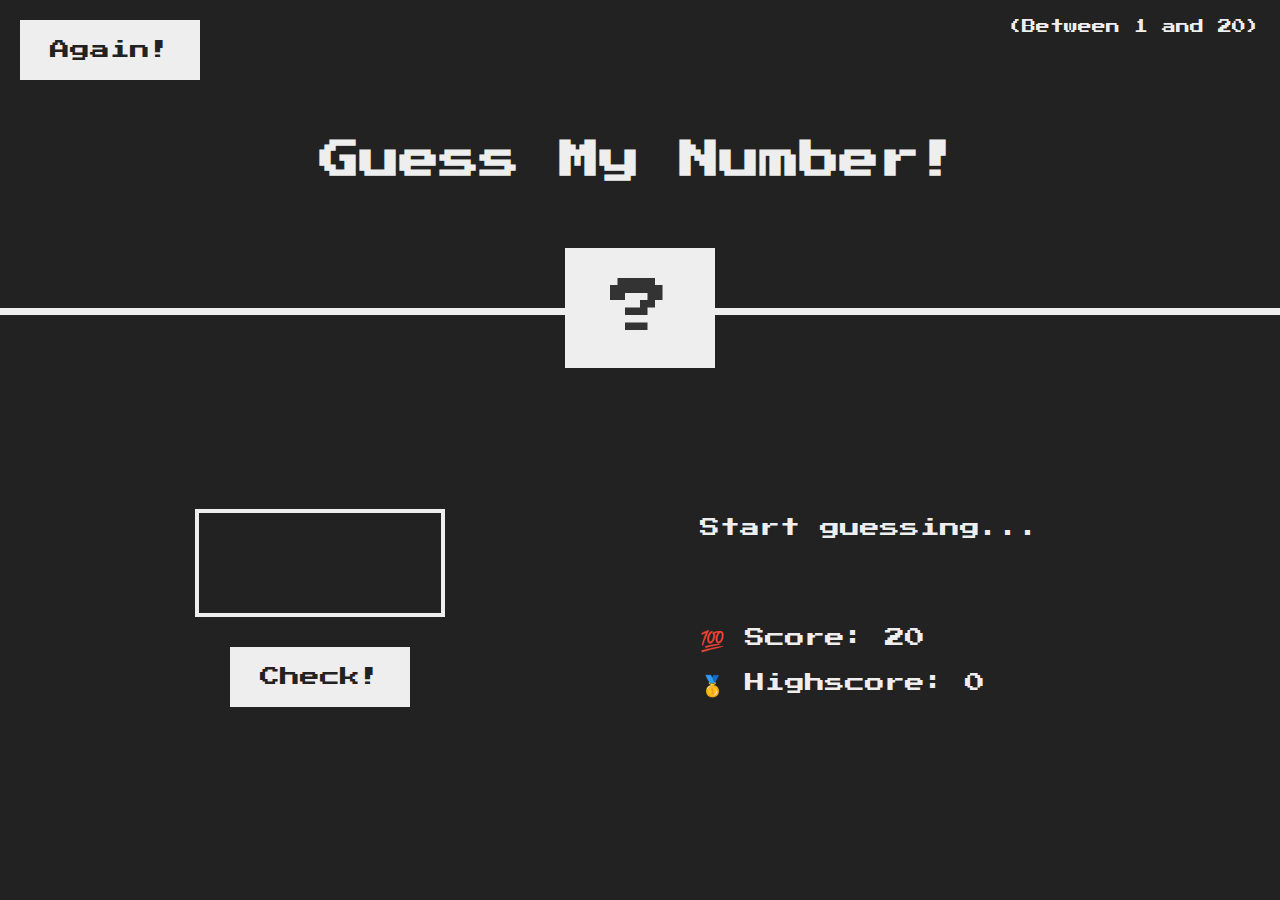
<file: javascript projects/guess my number/index.html>
<!DOCTYPE html>
<html lang="en">
  <head>
    <meta charset="UTF-8" />
    <meta name="viewport" content="width=device-width, initial-scale=1.0" />
    <meta http-equiv="X-UA-Compatible" content="ie=edge" />
    <link rel="stylesheet" href="style.css" />
    <title>Guess My Number!</title>
  </head>
  <body>
    <header>
      <h1>Guess My Number!</h1>
      <p class="between">(Between 1 and 20)</p>
      <button class="btn again">Again!</button>
      <div class="number">?</div>
    </header>
    <main>
      <section class="left">
        <input type="number" class="guess" />
        <button class="btn check">Check!</button>
      </section>
      <section class="right">
        <p class="message">Start guessing...</p>
        <p class="label-score">💯 Score: <span class="score">20</span></p>
        <p class="label-highscore">
          🥇 Highscore: <span class="highscore">0</span>
        </p>
      </section>
    </main>
    <script src="script.js"></script>
  </body>
</html>
</file>
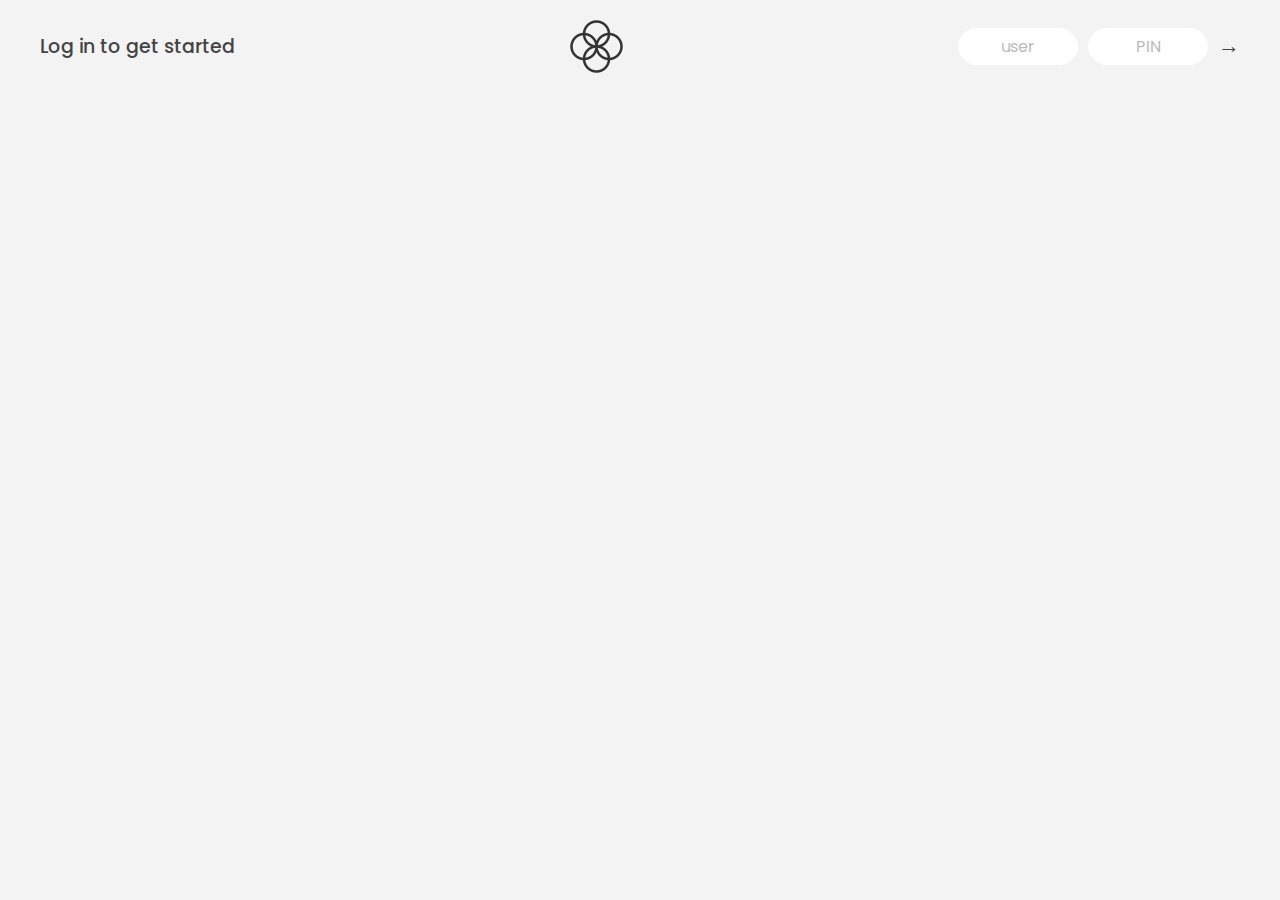
<file: javascript projects/mybank/index.html>
<!DOCTYPE html>
<html lang="en">
  <head>
    <meta charset="UTF-8" />
    <meta name="viewport" content="width=device-width, initial-scale=1.0" />
    <meta http-equiv="X-UA-Compatible" content="ie=edge" />
    <link rel="shortcut icon" type="image/png" href="/icon.png" />

    <link
      href="https://fonts.googleapis.com/css?family=Poppins:400,500,600&display=swap"
      rel="stylesheet"
    />

    <link rel="stylesheet" href="style.css" />
    <title>Bankist</title>
  </head>
  <body>
    <!-- TOP NAVIGATION -->
    <nav>
      <p class="welcome">Log in to get started</p>
      <img src="logo.png" alt="Logo" class="logo" />
      <form class="login">
        <input
          type="text"
          placeholder="user"
          class="login__input login__input--user"
        />
        <!-- In practice, use type="password" -->
        <input
          type="text"
          placeholder="PIN"
          maxlength="4"
          class="login__input login__input--pin"
        />
        <button class="login__btn">&rarr;</button>
      </form>
    </nav>

    <main class="app">
      <!-- BALANCE -->
      <div class="balance">
        <div>
          <p class="balance__label">Current balance</p>
          <p class="balance__date">
            As of <span class="date">05/03/2037</span>
          </p>
        </div>
        <p class="balance__value">0000€</p>
      </div>

      <!-- MOVEMENTS -->
      <div class="movements">
        <div class="movements__row">
          <div class="movements__type movements__type--deposit">2 deposit</div>
          <div class="movements__date">3 days ago</div>
          <div class="movements__value">4 000€</div>
        </div>
        <div class="movements__row">
          <div class="movements__type movements__type--withdrawal">
            1 withdrawal
          </div>
          <div class="movements__date">24/01/2037</div>
          <div class="movements__value">-378€</div>
        </div>
      </div>

      <!-- SUMMARY -->
      <div class="summary">
        <p class="summary__label">In</p>
        <p class="summary__value summary__value--in">0000€</p>
        <p class="summary__label">Out</p>
        <p class="summary__value summary__value--out">0000€</p>
        <p class="summary__label">Interest</p>
        <p class="summary__value summary__value--interest">0000€</p>
        <button class="btn--sort">&downarrow; SORT</button>
      </div>

      <!-- OPERATION: TRANSFERS -->
      <div class="operation operation--transfer">
        <h2>Transfer money</h2>
        <form class="form form--transfer">
          <input type="text" class="form__input form__input--to" />
          <input type="number" class="form__input form__input--amount" />
          <button class="form__btn form__btn--transfer">&rarr;</button>
          <label class="form__label">Transfer to</label>
          <label class="form__label">Amount</label>
        </form>
      </div>

      <!-- OPERATION: LOAN -->
      <div class="operation operation--loan">
        <h2>Request loan</h2>
        <form class="form form--loan">
          <input type="number" class="form__input form__input--loan-amount" />
          <button class="form__btn form__btn--loan">&rarr;</button>
          <label class="form__label form__label--loan">Amount</label>
        </form>
      </div>

      <!-- OPERATION: CLOSE -->
      <div class="operation operation--close">
        <h2>Close account</h2>
        <form class="form form--close">
          <input type="text" class="form__input form__input--user" />
          <input
            type="password"
            maxlength="6"
            class="form__input form__input--pin"
          />
          <button class="form__btn form__btn--close">&rarr;</button>
          <label class="form__label">Confirm user</label>
          <label class="form__label">Confirm PIN</label>
        </form>
      </div>

      <!-- LOGOUT TIMER -->
      <p class="logout-timer">
        You will be logged out in <span class="timer">05:00</span>
      </p>
    </main>

    <script src="script.js"></script>
  </body>
</html>
</file>
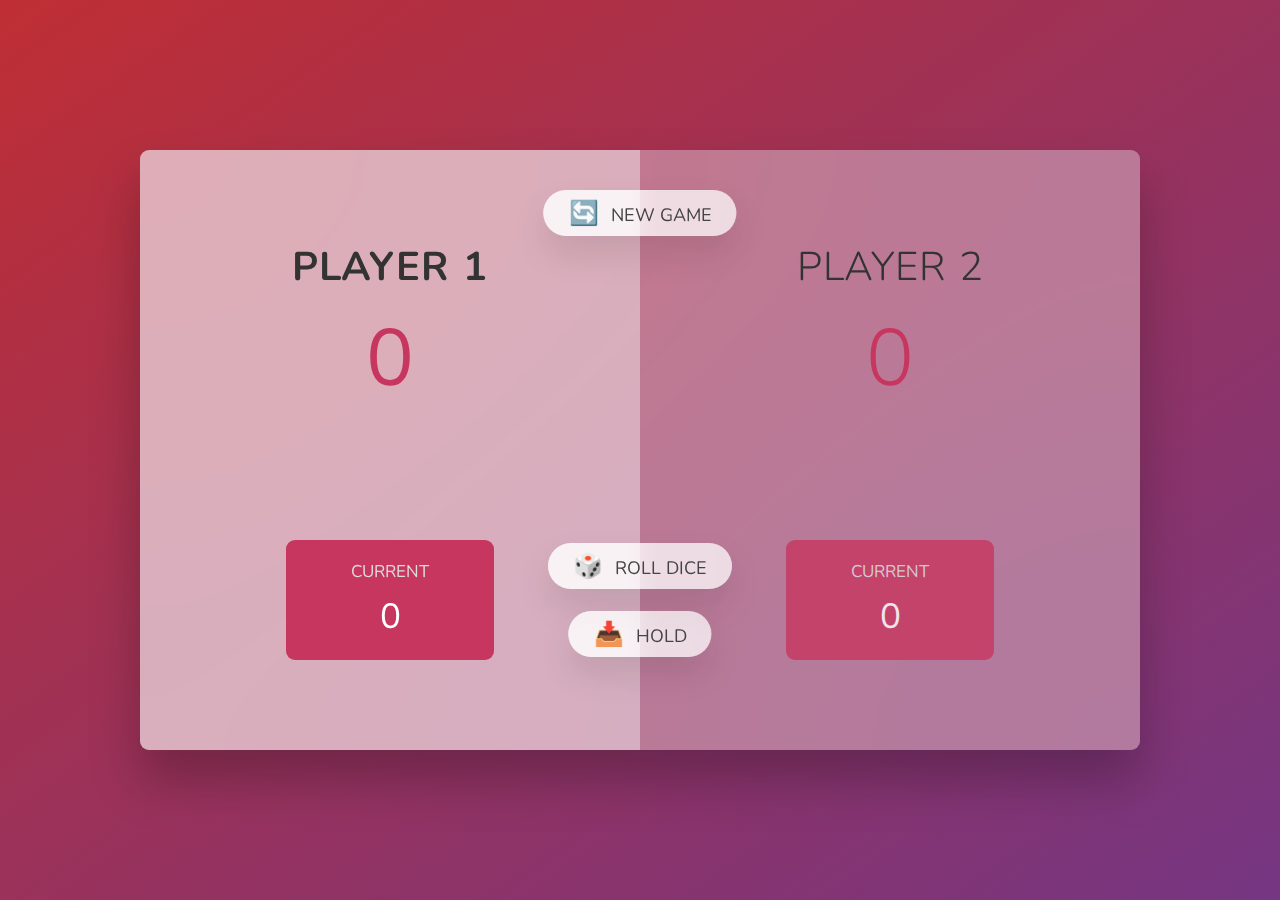
<file: javascript projects/pig game/index.html>
<!DOCTYPE html>
<html lang="en">
  <head>
    <meta charset="UTF-8" />
    <meta name="viewport" content="width=device-width, initial-scale=1.0" />
    <meta http-equiv="X-UA-Compatible" content="ie=edge" />
    <link rel="stylesheet" href="style.css" />
    <title>Pig Game</title>
  </head>
  <body>
    <main>
      <section class="player player--0 player--active">
        <h2 class="name" id="name--0">Player 1</h2>
        <p class="score" id="score--0">43</p>
        <div class="current">
          <p class="current-label">Current</p>
          <p class="current-score" id="current--0">0</p>
        </div>
      </section>
      <section class="player player--1">
        <h2 class="name" id="name--1">Player 2</h2>
        <p class="score" id="score--1">24</p>
        <div class="current">
          <p class="current-label">Current</p>
          <p class="current-score" id="current--1">0</p>
        </div>
      </section>

      <img src="dice-5.png" alt="Playing dice" class="dice" />
      <button class="btn btn--new">🔄 New game</button>
      <button class="btn btn--roll">🎲 Roll dice</button>
      <button class="btn btn--hold">📥 Hold</button>
    </main>
    <script src="script.js"></script>
  </body>
</html>
</file>
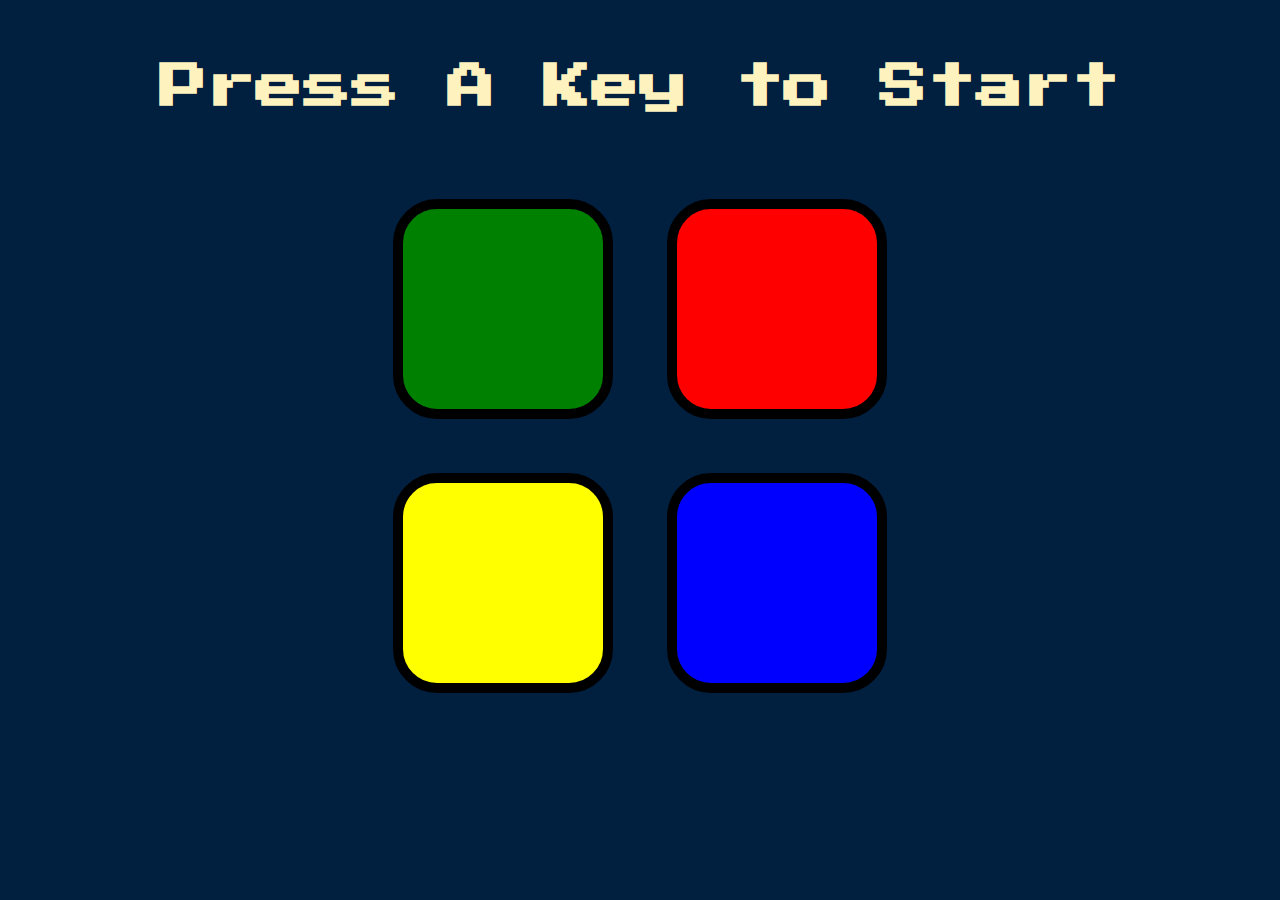
<file: javascript projects/simon game/game.html>
<!DOCTYPE html>
<html lang="en" dir="ltr">

<head>
  <meta charset="utf-8">
  <title>Simon</title>
  <link rel="stylesheet" href="styles.css">
  <link href="https://fonts.googleapis.com/css?family=Press+Start+2P" rel="stylesheet">
</head>

<body>
  <h1 id="level-title">Press A Key to Start</h1>
  <div class="container">
    <div lass="row">

      <div type="button" id="green" class="btn green">

      </div>

      <div type="button" id="red" class="btn red">

      </div>
    </div>

    <div class="row">

      <div type="button" id="yellow" class="btn yellow">

      </div>
      <div type="button" id="blue" class="btn blue">

      </div>

    </div>

  </div>

  <script src="https://ajax.googleapis.com/ajax/libs/jquery/3.3.1/jquery.min.js"></script>
  <script src="game.js" charset="utf-8"></script>

</body>

</html>
</file>
<file: javascript projects/guess my number/style.css>
@import url('https://fonts.googleapis.com/css?family=Press+Start+2P&display=swap');

* {
  margin: 0;
  padding: 0;
  box-sizing: inherit;
}

html {
  font-size: 62.5%;
  box-sizing: border-box;
}

body {
  font-family: 'Press Start 2P', sans-serif;
  color: #eee;
  background-color: #222;
  /* background-color: #60b347; */
}

/* LAYOUT */
header {
  position: relative;
  height: 35vh;
  border-bottom: 7px solid #eee;
}

main {
  height: 65vh;
  color: #eee;
  display: flex;
  align-items: center;
  justify-content: space-around;
}

.left {
  width: 52rem;
  display: flex;
  flex-direction: column;
  align-items: center;
}

.right {
  width: 52rem;
  font-size: 2rem;
}

/* ELEMENTS STYLE */
h1 {
  font-size: 4rem;
  text-align: center;
  position: absolute;
  width: 100%;
  top: 52%;
  left: 50%;
  transform: translate(-50%, -50%);
}

.number {
  background: #eee;
  color: #333;
  font-size: 6rem;
  width: 15rem;
  padding: 3rem 0rem;
  text-align: center;
  position: absolute;
  bottom: 0;
  left: 50%;
  transform: translate(-50%, 50%);
}

.between {
  font-size: 1.4rem;
  position: absolute;
  top: 2rem;
  right: 2rem;
}

.again {
  position: absolute;
  top: 2rem;
  left: 2rem;
}

.guess {
  background: none;
  border: 4px solid #eee;
  font-family: inherit;
  color: inherit;
  font-size: 5rem;
  padding: 2.5rem;
  width: 25rem;
  text-align: center;
  display: block;
  margin-bottom: 3rem;
}

.btn {
  border: none;
  background-color: #eee;
  color: #222;
  font-size: 2rem;
  font-family: inherit;
  padding: 2rem 3rem;
  cursor: pointer;
}

.btn:hover {
  background-color: #ccc;
}

.message {
  margin-bottom: 8rem;
  height: 3rem;
}

.label-score {
  margin-bottom: 2rem;
}
</file>
<file: javascript projects/mybank/style.css>
* {
  margin: 0;
  padding: 0;
  box-sizing: inherit;
}

html {
  font-size: 62.5%;
  box-sizing: border-box;
}

body {
  font-family: "Poppins", sans-serif;
  color: #444;
  background-color: #f3f3f3;
  height: 100vh;
  padding: 2rem;
}

nav {
  display: flex;
  justify-content: space-between;
  align-items: center;
  padding: 0 2rem;
}

.welcome {
  font-size: 1.9rem;
  font-weight: 500;
}

.logo {
  height: 5.25rem;
}

.login {
  display: flex;
}

.login__input {
  border: none;
  padding: 0.5rem 2rem;
  font-size: 1.6rem;
  font-family: inherit;
  text-align: center;
  width: 12rem;
  border-radius: 10rem;
  margin-right: 1rem;
  color: inherit;
  border: 1px solid #fff;
  transition: all 0.3s;
}

.login__input:focus {
  outline: none;
  border: 1px solid #ccc;
}

.login__input::placeholder {
  color: #bbb;
}

.login__btn {
  border: none;
  background: none;
  font-size: 2.2rem;
  color: inherit;
  cursor: pointer;
  transition: all 0.3s;
}

.login__btn:hover,
.login__btn:focus,
.btn--sort:hover,
.btn--sort:focus {
  outline: none;
  color: #777;
}

/* MAIN */
.app {
  position: relative;
  max-width: 100rem;
  margin: 4rem auto;
  display: grid;
  grid-template-columns: 4fr 3fr;
  grid-template-rows: auto repeat(3, 15rem) auto;
  gap: 2rem;

  /* NOTE This creates the fade in/out anumation */
  opacity: 0;
  transition: all 1s;
}

.balance {
  grid-column: 1 / span 2;
  display: flex;
  align-items: flex-end;
  justify-content: space-between;
  margin-bottom: 2rem;
}

.balance__label {
  font-size: 2.2rem;
  font-weight: 500;
  margin-bottom: -0.2rem;
}

.balance__date {
  font-size: 1.4rem;
  color: #888;
}

.balance__value {
  font-size: 4.5rem;
  font-weight: 400;
}

/* MOVEMENTS */
.movements {
  grid-row: 2 / span 3;
  background-color: #fff;
  border-radius: 1rem;
  overflow: scroll;
}

.movements__row {
  padding: 2.25rem 4rem;
  display: flex;
  align-items: center;
  border-bottom: 1px solid #eee;
}

.movements__type {
  font-size: 1.1rem;
  text-transform: uppercase;
  font-weight: 500;
  color: #fff;
  padding: 0.1rem 1rem;
  border-radius: 10rem;
  margin-right: 2rem;
}

.movements__date {
  font-size: 1.1rem;
  text-transform: uppercase;
  font-weight: 500;
  color: #666;
}

.movements__type--deposit {
  background-image: linear-gradient(to top left, #39b385, #9be15d);
}

.movements__type--withdrawal {
  background-image: linear-gradient(to top left, #e52a5a, #ff585f);
}

.movements__value {
  font-size: 1.7rem;
  margin-left: auto;
}

/* SUMMARY */
.summary {
  grid-row: 5 / 6;
  display: flex;
  align-items: baseline;
  padding: 0 0.3rem;
  margin-top: 1rem;
}

.summary__label {
  font-size: 1.2rem;
  font-weight: 500;
  text-transform: uppercase;
  margin-right: 0.8rem;
}

.summary__value {
  font-size: 2.2rem;
  margin-right: 2.5rem;
}

.summary__value--in,
.summary__value--interest {
  color: #66c873;
}

.summary__value--out {
  color: #f5465d;
}

.btn--sort {
  margin-left: auto;
  border: none;
  background: none;
  font-size: 1.3rem;
  font-weight: 500;
  cursor: pointer;
}

/* OPERATIONS */
.operation {
  border-radius: 1rem;
  padding: 3rem 4rem;
  color: #333;
}

.operation--transfer {
  background-image: linear-gradient(to top left, #ffb003, #ffcb03);
}

.operation--loan {
  background-image: linear-gradient(to top left, #39b385, #9be15d);
}

.operation--close {
  background-image: linear-gradient(to top left, #e52a5a, #ff585f);
}

h2 {
  margin-bottom: 1.5rem;
  font-size: 1.7rem;
  font-weight: 600;
  color: #333;
}

.form {
  display: grid;
  grid-template-columns: 2.5fr 2.5fr 1fr;
  grid-template-rows: auto auto;
  gap: 0.4rem 1rem;
}

/* Exceptions for interst */
.form.form--loan {
  grid-template-columns: 2.5fr 1fr 2.5fr;
}
.form__label--loan {
  grid-row: 2;
}
/* End exceptions */

.form__input {
  width: 100%;
  border: none;
  background-color: rgba(255, 255, 255, 0.4);
  font-family: inherit;
  font-size: 1.5rem;
  text-align: center;
  color: #333;
  padding: 0.3rem 1rem;
  border-radius: 0.7rem;
  transition: all 0.3s;
}

.form__input:focus {
  outline: none;
  background-color: rgba(255, 255, 255, 0.6);
}

.form__label {
  font-size: 1.3rem;
  text-align: center;
}

.form__btn {
  border: none;
  border-radius: 0.7rem;
  font-size: 1.8rem;
  background-color: #fff;
  cursor: pointer;
  transition: all 0.3s;
}

.form__btn:focus {
  outline: none;
  background-color: rgba(255, 255, 255, 0.8);
}

.logout-timer {
  padding: 0 0.3rem;
  margin-top: 1.9rem;
  text-align: right;
  font-size: 1.25rem;
}

.timer {
  font-weight: 600;
}
</file>
<file: javascript projects/pig game/style.css>
@import url('https://fonts.googleapis.com/css2?family=Nunito&display=swap');

* {
  margin: 0;
  padding: 0;
  box-sizing: inherit;
}

html {
  font-size: 62.5%;
  box-sizing: border-box;
}

body {
  font-family: 'Nunito', sans-serif;
  font-weight: 400;
  height: 100vh;
  color: #333;
  background-image: linear-gradient(to top left, #753682 0%, #bf2e34 100%);
  display: flex;
  align-items: center;
  justify-content: center;
}

/* LAYOUT */
main {
  position: relative;
  width: 100rem;
  height: 60rem;
  background-color: rgba(255, 255, 255, 0.35);
  backdrop-filter: blur(200px);
  filter: blur();
  box-shadow: 0 3rem 5rem rgba(0, 0, 0, 0.25);
  border-radius: 9px;
  overflow: hidden;
  display: flex;
}

.player {
  flex: 50%;
  padding: 9rem;
  display: flex;
  flex-direction: column;
  align-items: center;
  transition: all 0.75s;
}

/* ELEMENTS */
.name {
  position: relative;
  font-size: 4rem;
  text-transform: uppercase;
  letter-spacing: 1px;
  word-spacing: 2px;
  font-weight: 300;
  margin-bottom: 1rem;
}

.score {
  font-size: 8rem;
  font-weight: 300;
  color: #c7365f;
  margin-bottom: auto;
}

.player--active {
  background-color: rgba(255, 255, 255, 0.4);
}
.player--active .name {
  font-weight: 700;
}
.player--active .score {
  font-weight: 400;
}

.player--active .current {
  opacity: 1;
}

.current {
  background-color: #c7365f;
  opacity: 0.8;
  border-radius: 9px;
  color: #fff;
  width: 65%;
  padding: 2rem;
  text-align: center;
  transition: all 0.75s;
}

.current-label {
  text-transform: uppercase;
  margin-bottom: 1rem;
  font-size: 1.7rem;
  color: #ddd;
}

.current-score {
  font-size: 3.5rem;
}

/* ABSOLUTE POSITIONED ELEMENTS */
.btn {
  position: absolute;
  left: 50%;
  transform: translateX(-50%);
  color: #444;
  background: none;
  border: none;
  font-family: inherit;
  font-size: 1.8rem;
  text-transform: uppercase;
  cursor: pointer;
  font-weight: 400;
  transition: all 0.2s;

  background-color: white;
  background-color: rgba(255, 255, 255, 0.6);
  backdrop-filter: blur(10px);

  padding: 0.7rem 2.5rem;
  border-radius: 50rem;
  box-shadow: 0 1.75rem 3.5rem rgba(0, 0, 0, 0.1);
}

.btn::first-letter {
  font-size: 2.4rem;
  display: inline-block;
  margin-right: 0.7rem;
}

.btn--new {
  top: 4rem;
}
.btn--roll {
  top: 39.3rem;
}
.btn--hold {
  top: 46.1rem;
}

.btn:active {
  transform: translate(-50%, 3px);
  box-shadow: 0 1rem 2rem rgba(0, 0, 0, 0.15);
}

.btn:focus {
  outline: none;
}

.dice {
  position: absolute;
  left: 50%;
  top: 16.5rem;
  transform: translateX(-50%);
  height: 10rem;
  box-shadow: 0 2rem 5rem rgba(0, 0, 0, 0.2);
}

.player--winner {
  background-color: #2f2f2f;
}

.player--winner .name {
  font-weight: 700;
  color: #c7365f;
}

.hidden {
  display: none;
}
</file>
<file: javascript projects/simon game/styles.css>
body {
    text-align: center;
    background-color: #011F3F;
  }
  
  #level-title {
    font-family: 'Press Start 2P', cursive;
    font-size: 3rem;
    margin:  5%;
    color: #FEF2BF;
  }
  
  .container {
    display: block;
    width: 50%;
    margin: auto;
  
  }
  
  .btn {
    margin: 25px;
    display: inline-block;
    height: 200px;
    width: 200px;
    border: 10px solid black;
    border-radius: 20%;
  }
  
  .game-over {
    background-color: red;
    opacity: 0.8;
  }
  
  .red {
    background-color: red;
  }
  
  .green {
    background-color: green;
  }
  
  .blue {
    background-color: blue;
  }
  
  .yellow {
    background-color: yellow;
  }
  
  .pressed {
    box-shadow: 0 0 20px white;
    background-color: grey;
  }
</file>
